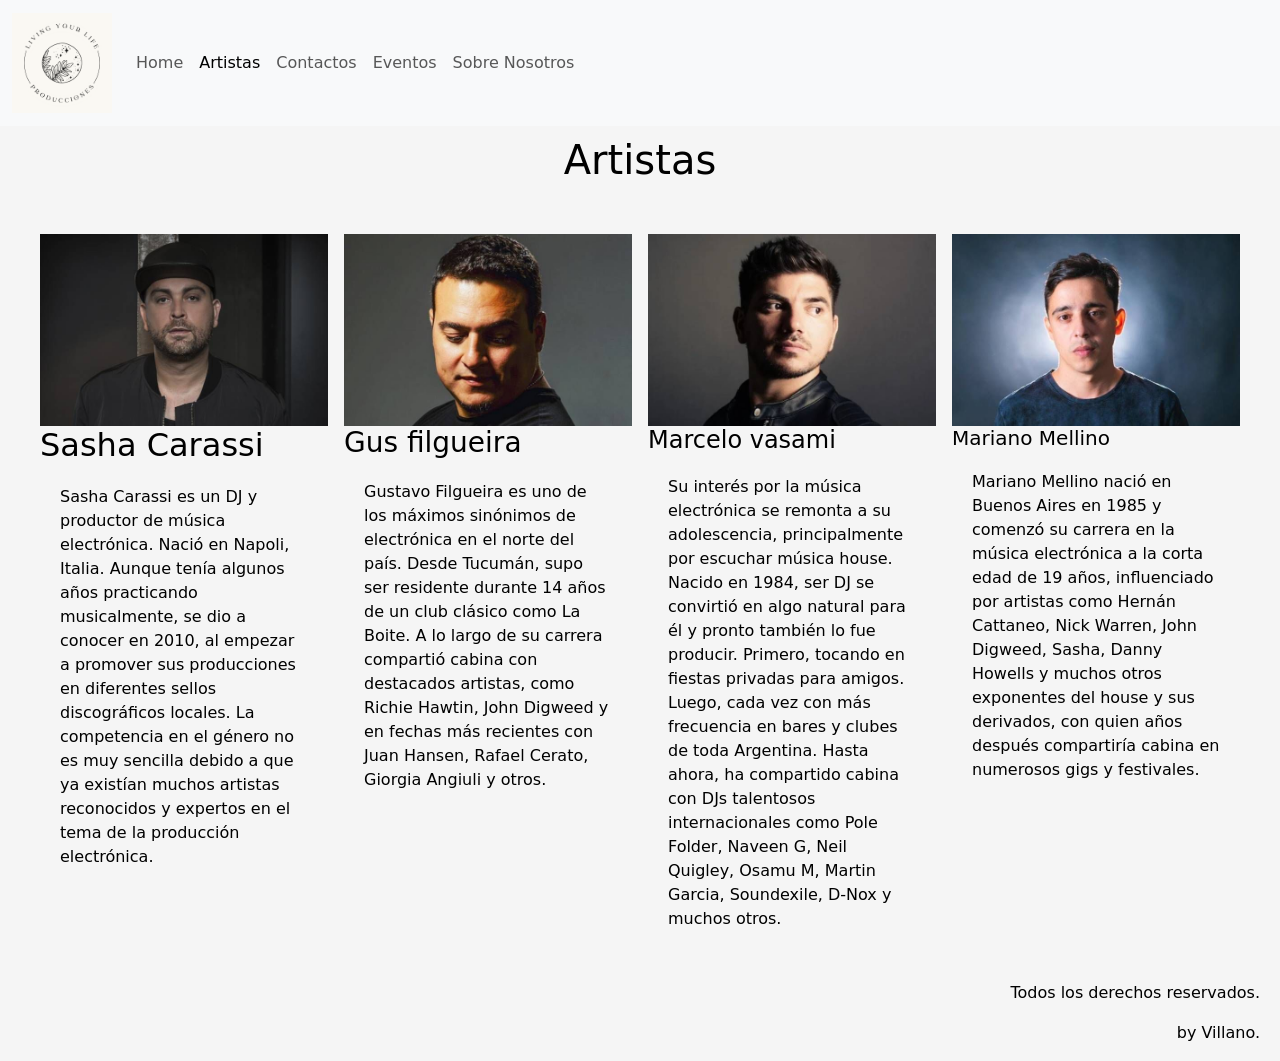
<file: pages/Artistas.html>
<!DOCTYPE html>
<html lang="en">
<head>
    <meta charset="UTF-8">
    <meta name="viewport" content="width=device-width, initial-scale=1.0">
    <!-- link de bt-->
    <link href="https://cdn.jsdelivr.net/npm/bootstrap@5.3.3/dist/css/bootstrap.min.css" rel="stylesheet" integrity="sha384-QWTKZyjpPEjISv5WaRU9OFeRpok6YctnYmDr5pNlyT2bRjXh0JMhjY6hW+ALEwIH" crossorigin="anonymous">

    <!-- Lllamado del Css -->
    <link rel="stylesheet" href="../css/style.css">
    
    <!-- Link de tipografia-->
    <link rel="preconnect" href="https://fonts.googleapis.com">
    <link rel="preconnect" href="https://fonts.gstatic.com" crossorigin>
    <link href="https://fonts.googleapis.com/css2?family=Open+Sans:ital,wght@0,300..800;1,300..800&display=swap" rel="stylesheet">
   
    <title>Artistas</title>
    <meta name="Artistas" content="Artistas con los que la productora Livin Your Life colaboro">
    <meta name="Keywords" content="Eventos, Electronica, Musica, Valores, Naturaleza, Dj, Pioneer, Fiesta">
</head>
<body>
    <header>
      <!-- Menu de navegacion -->
      <nav class="navbar navbar-expand-lg bg-body-tertiary">
        <div class="container-fluid">
          <a class="navbar-brand" href="#">
            <img src="../img/logo.png" alt="logo de la empresa">
          </a>
          <button class="navbar-toggler" type="button" data-bs-toggle="collapse" data-bs-target="#navbarSupportedContent" aria-controls="navbarSupportedContent" aria-expanded="false" aria-label="Toggle navigation">
            <span class="navbar-toggler-icon"></span>
          </button>
          <div class="collapse navbar-collapse" id="navbarSupportedContent">
            <ul class="navbar-nav me-auto mb-2 mb-lg-0">
              <li class="nav-item">
                <a class="nav-link" href="../index.html">Home</a>
              </li>
              <li class="nav-item">
                <a class="nav-link active" aria-current="page" href="../pages/artistas.html">Artistas</a>
              </li>
              <li class="nav-item">
                <a class="nav-link" href="../pages/contactos.html">Contactos</a>
              </li>
              <li class="nav-item">
                <a class="nav-link" href="../pages/eventos.html">Eventos</a>
              </li>
              <li class="nav-item">
                <a class="nav-link" href="../pages/sobre nosotros.html">Sobre Nosotros</a>
              </li>
            </ul>
          </div>
        </div>
      </nav>
  </header>

  <!-- Etiqueta para contenido principal-->

  <main class="main-artistas">
      <h1>Artistas</h1>
      <section class="artistas">
      <div class="card-1" style="width: 18rem;">
        <img src="../img/artistas/sasha carassi.jpeg" class="card-img-top" alt="imagen de sasha carassi">
        <div class="card-body">
          <h2 class="card-title">Sasha Carassi</h2>
          <p class="card-text">Sasha Carassi es un DJ y productor de música electrónica. Nació en Napoli, Italia. Aunque tenía algunos años practicando musicalmente, se dio a conocer en 2010, al empezar a promover sus producciones en diferentes sellos discográficos locales. La competencia en el género no es muy sencilla debido a que ya existían muchos artistas reconocidos y expertos en el tema de la producción electrónica.
          </p>
        </div>
      </div>
      <div class="card-2" style="width: 18rem;">
        <img src="../img/artistas/gus filgueira.jpeg" class="card-img-top" alt="imagen de gus filgueira">
        <div class="card-body">
          <h3 class="card-title">Gus filgueira</h3>
          <p class="card-text">Gustavo Filgueira es uno de los máximos sinónimos de electrónica en el norte del país. Desde Tucumán, supo ser residente durante 14 años de un club clásico como La Boite. A lo largo de su carrera compartió cabina con destacados artistas, como Richie Hawtin, John Digweed y en fechas más recientes con Juan Hansen, Rafael Cerato, Giorgia Angiuli y otros. </p>
        </div>
      </div>
      <div class="card-3" style="width: 18rem;">
        <img src="../img/artistas/marcelo vasami.jpeg" class="card-img-top" alt="imagen de marcelo vasami">
        <div class="card-body">
          <h4 class="card-title">Marcelo vasami</h4>
          <p class="card-text">Su interés por la música electrónica se remonta a su adolescencia, principalmente por escuchar música house. Nacido en 1984, ser DJ se convirtió en algo natural para él y pronto también lo fue producir. Primero, tocando en fiestas privadas para amigos. Luego, cada vez con más frecuencia en bares y clubes de toda Argentina. Hasta ahora, ha compartido cabina con DJs talentosos internacionales como Pole Folder, Naveen G, Neil Quigley, Osamu M, Martin Garcia, Soundexile, D-Nox y muchos otros.</p>
        </div>
      </div>
      <div class="card-4" style="width: 18rem;">
        <img src="../img/artistas/mariano mellino.jpeg" class="card-img-top" alt="imagen de mariano mellino">
        <div class="card-body">
          <h5 class="card-title">Mariano Mellino</h5>
          <p class="card-text">Mariano Mellino nació en Buenos Aires en 1985 y comenzó su carrera en la música electrónica a la corta edad de 19 años, influenciado por artistas como Hernán Cattaneo, Nick Warren, John Digweed, Sasha, Danny Howells y muchos otros exponentes del house y sus derivados, con quien años después compartiría cabina en numerosos gigs y festivales.</p>
        </div>
      </div>
    </section>
    </main>

  <footer>
    <p>Todos los derechos reservados.</p>
    <p>by Villano.</p>
  </footer>

  <!-- etiqueta del script-->
  <script src="https://cdn.jsdelivr.net/npm/bootstrap@5.3.3/dist/js/bootstrap.bundle.min.js" integrity="sha384-YvpcrYf0tY3lHB60NNkmXc5s9fDVZLESaAA55NDzOxhy9GkcIdslK1eN7N6jIeHz" crossorigin="anonymous"></script>
  
</body>
</html>
</file>
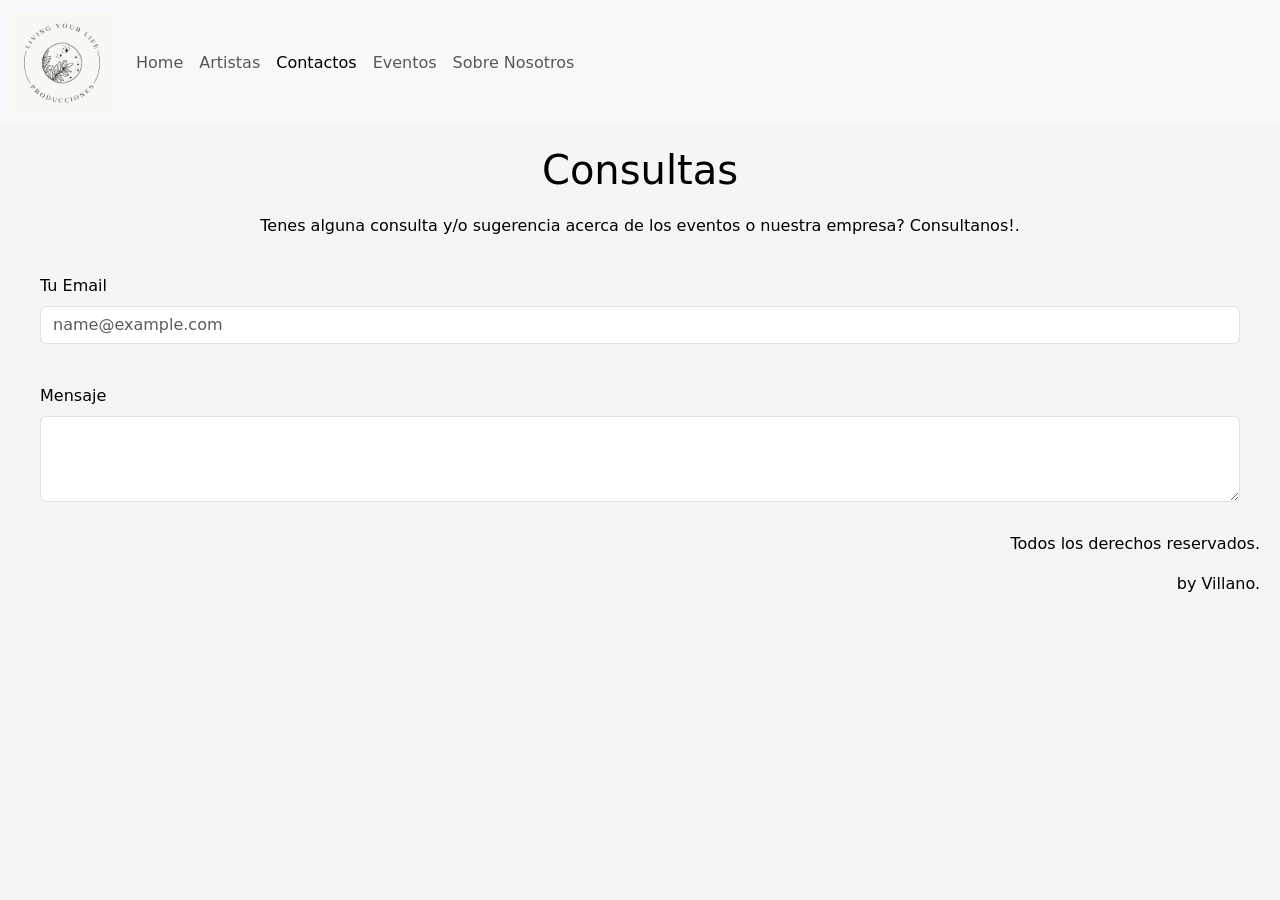
<file: pages/Contactos.html>
<!DOCTYPE html>
<html lang="en">
<head>
    <meta charset="UTF-8">
    <meta name="viewport" content="width=device-width, initial-scale=1.0">
    <!-- link de bt-->
    <link href="https://cdn.jsdelivr.net/npm/bootstrap@5.3.3/dist/css/bootstrap.min.css" rel="stylesheet" integrity="sha384-QWTKZyjpPEjISv5WaRU9OFeRpok6YctnYmDr5pNlyT2bRjXh0JMhjY6hW+ALEwIH" crossorigin="anonymous">

    <!-- lllamado del Css -->
    <link rel="stylesheet" href="../css/style.css">
    
    <!-- link de tipografia-->
    <link rel="preconnect" href="https://fonts.googleapis.com">
    <link rel="preconnect" href="https://fonts.gstatic.com" crossorigin>
    <link href="https://fonts.googleapis.com/css2?family=Open+Sans:ital,wght@0,300..800;1,300..800&display=swap" rel="stylesheet">
   
    <title>Contactos</title>
    <meta name="Contacto" content="Pagina de contacto con la productora Living Your Life">
    <meta name="Keywords" content="Eventos, Electronica, Musica, Valores, Naturaleza, Dj, Pioneer, Fiesta">
</head>
<body>
    <header>
      <!-- menu de navegacion -->
      <nav class="navbar navbar-expand-lg bg-body-tertiary">
        <div class="container-fluid">
          <a class="navbar-brand" href="#">
            <img src="../img/logo.png" alt="logo de la empresa">
          </a>
          <button class="navbar-toggler" type="button" data-bs-toggle="collapse" data-bs-target="#navbarSupportedContent" aria-controls="navbarSupportedContent" aria-expanded="false" aria-label="Toggle navigation">
            <span class="navbar-toggler-icon"></span>
          </button>
          <div class="collapse navbar-collapse" id="navbarSupportedContent">
            <ul class="navbar-nav me-auto mb-2 mb-lg-0">
              <li class="nav-item">
                <a class="nav-link" href="../index.html">Home</a>
              </li>
              <li class="nav-item">
                <a class="nav-link" href="../pages/artistas.html">Artistas</a>
              </li>
                <li class="nav-item">
                  <a class="nav-link active" aria-current="page" href="../pages/contactos.html">Contactos</a>
                </li>
              <li class="nav-item">
                <a class="nav-link" href="../pages/eventos.html">Eventos</a>
              </li>
              <li class="nav-item">
                <a class="nav-link" href="../pages/sobre nosotros.html">Sobre Nosotros</a>
              </li>
            </ul>
          </div>
        </div>
      </nav>
  </header>

  <!-- Etiqueta para contenido principal-->

  <main>
      
      <h1 class="tit-consul"> Consultas </h1>
      <p class="text-consul">
          Tenes alguna consulta y/o sugerencia acerca de los eventos o nuestra empresa? Consultanos!.  
      </p>
      <div class="consultas">
        <label for="exampleFormControlInput1" class="form-label">Tu Email</label>
        <input type="email" class="form-control" id="exampleFormControlInput1" placeholder="name@example.com">
      </div>
      <div class="consultas">
        <label for="exampleFormControlTextarea1" class="form-label">Mensaje</label>
        <textarea class="form-control" id="exampleFormControlTextarea1" rows="3"></textarea>
      </div>
    </main>

  <footer>
    <p>Todos los derechos reservados.</p>
    <p>by Villano.</p>
  </footer>

  <!-- etiqueta del script-->
  <script src="https://cdn.jsdelivr.net/npm/bootstrap@5.3.3/dist/js/bootstrap.bundle.min.js" integrity="sha384-YvpcrYf0tY3lHB60NNkmXc5s9fDVZLESaAA55NDzOxhy9GkcIdslK1eN7N6jIeHz" crossorigin="anonymous"></script>
  
</body>
</html>
</file>
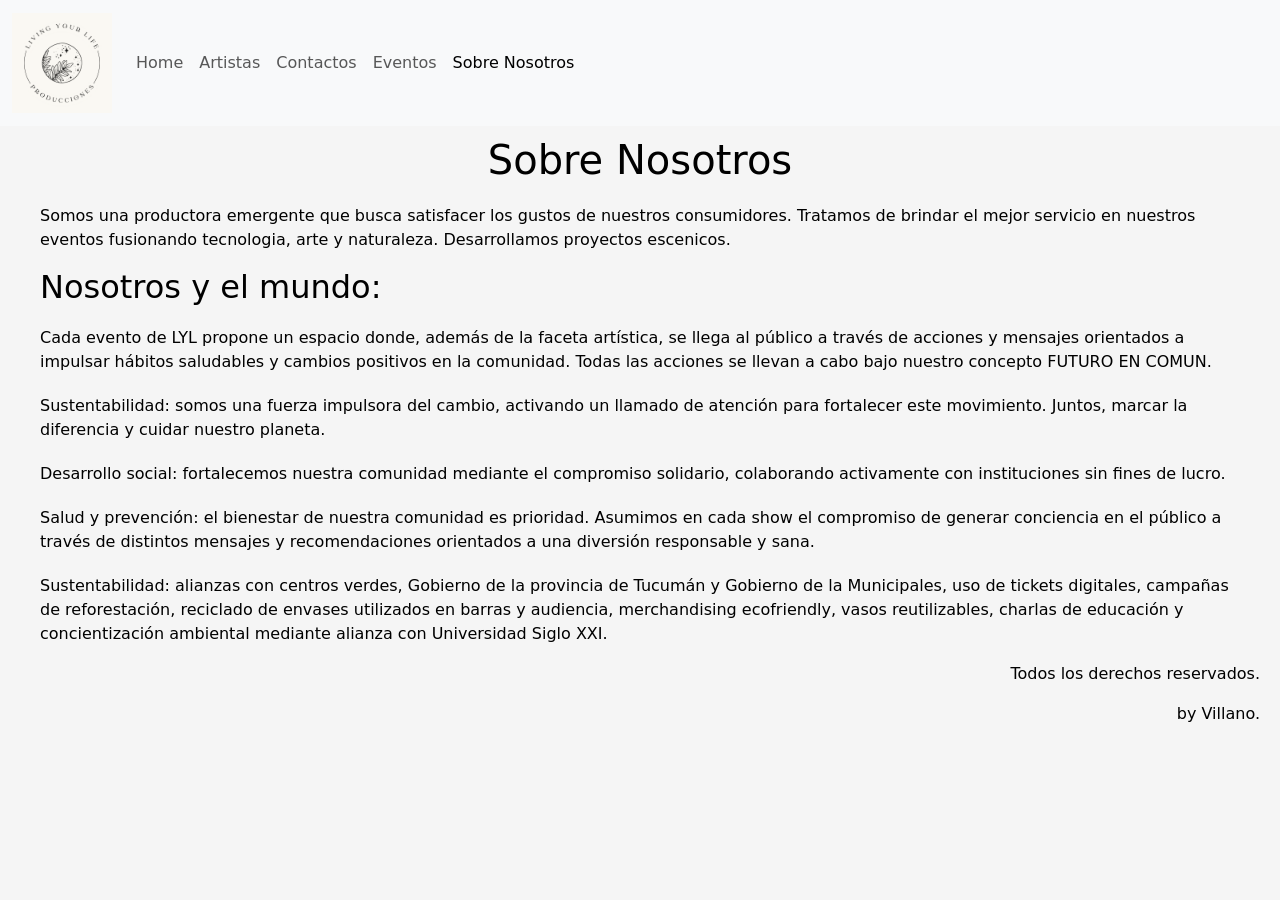
<file: pages/Sobre Nosotros.html>
<!DOCTYPE html>
<html lang="en">
<head>
    <meta charset="UTF-8">
    <meta name="viewport" content="width=device-width, initial-scale=1.0">
    <!-- link de bt-->
    <link href="https://cdn.jsdelivr.net/npm/bootstrap@5.3.3/dist/css/bootstrap.min.css" rel="stylesheet" integrity="sha384-QWTKZyjpPEjISv5WaRU9OFeRpok6YctnYmDr5pNlyT2bRjXh0JMhjY6hW+ALEwIH" crossorigin="anonymous">

    <!-- Lllamado del Css -->
    <link rel="stylesheet" href="../css/style.css">
    
    <!-- Link de tipografia-->
    <link rel="preconnect" href="https://fonts.googleapis.com">
    <link rel="preconnect" href="https://fonts.gstatic.com" crossorigin>
    <link href="https://fonts.googleapis.com/css2?family=Open+Sans:ital,wght@0,300..800;1,300..800&display=swap" rel="stylesheet">
   
    <title>Sobre Nosotros</title>
    <meta name="Sobre Nosotros" content="Descripcion de la productora Living Your Life">
    <meta name="Keywords" content="Eventos, Electronica, Musica, Valores, Naturaleza, Dj, Pioneer, Fiesta">
</head>
<body>
    <header>
      <!-- menu de navegacion -->
      <nav class="navbar navbar-expand-lg bg-body-tertiary">
        <div class="container-fluid">
          <a class="navbar-brand" href="#">
            <img src="../img/logo.png" alt="logo de la empresa">
          </a>
          <button class="navbar-toggler" type="button" data-bs-toggle="collapse" data-bs-target="#navbarSupportedContent" aria-controls="navbarSupportedContent" aria-expanded="false" aria-label="Toggle navigation">
            <span class="navbar-toggler-icon"></span>
          </button>
          <div class="collapse navbar-collapse" id="navbarSupportedContent">
            <ul class="navbar-nav me-auto mb-2 mb-lg-0">
                <a class="nav-link" href="../index.html">Home</a>
              </li>
              <li class="nav-item">
                <a class="nav-link" href="../pages/artistas.html">Artistas</a>
              </li>
              <li class="nav-item">
                <a class="nav-link" href="../pages/contactos.html">Contactos</a>
              </li>
              <li class="nav-item">
                <a class="nav-link" href="../pages/eventos.html">Eventos</a>
              </li>
              <li class="nav-item">
                <a class="nav-link active" aria-current="page" href="../pages/sobre nosotros.html Nosotros.html">Sobre Nosotros</a>
              </li>
            </ul>
          </div>
        </div>
      </nav>
    </header>

  <!-- Etiqueta para contenido principal-->

  <main>
      <h1 class="tit-sobre">Sobre Nosotros</h1>
      <p>
         Somos una productora emergente que busca satisfacer los gustos de nuestros consumidores. 
         Tratamos de brindar el mejor servicio en nuestros eventos fusionando tecnologia, arte y naturaleza.
         Desarrollamos proyectos escenicos. 
      </p>
      <h2 class="tit-sobre2"> Nosotros y el mundo:</h2>
      <p>Cada evento de LYL propone un espacio donde, además de la faceta artística, se llega al público a través de acciones y mensajes orientados a impulsar hábitos saludables y cambios positivos en la comunidad.
        Todas las acciones se llevan a cabo bajo nuestro concepto FUTURO EN COMUN.</p>
        
      <p>Sustentabilidad: somos una fuerza impulsora del cambio, activando un llamado de atención para fortalecer este movimiento. Juntos, marcar la diferencia y cuidar nuestro planeta.</p>
        
      <p>Desarrollo social: fortalecemos nuestra comunidad mediante el compromiso solidario, colaborando activamente con instituciones sin fines de lucro.</p>
        
      <p>Salud y prevención: el bienestar de nuestra comunidad es prioridad. Asumimos en cada show el compromiso de generar conciencia en el público a través de distintos mensajes y recomendaciones orientados a una diversión responsable y sana.</p>
        
    <p>Sustentabilidad: alianzas con centros verdes, Gobierno de la provincia de Tucumán y Gobierno de la Municipales, uso de tickets digitales, campañas de reforestación, reciclado de envases utilizados en barras y audiencia, merchandising ecofriendly, vasos reutilizables, charlas de educación y concientización ambiental mediante alianza con Universidad Siglo XXI.</p>

    </main>

  <footer>
    <p>Todos los derechos reservados.</p>
    <p>by Villano.</p>
  </footer>

  <!-- etiqueta del script-->
  <script src="https://cdn.jsdelivr.net/npm/bootstrap@5.3.3/dist/js/bootstrap.bundle.min.js" integrity="sha384-YvpcrYf0tY3lHB60NNkmXc5s9fDVZLESaAA55NDzOxhy9GkcIdslK1eN7N6jIeHz" crossorigin="anonymous"></script>
  
</body>
</html>
</file>
<file: css/style.css>
/* reset */
* {
  margin: 0;
  padding: 0;
  box-sizing: border-box;
}

/* estilos del header */
header {
  background-color: whitesmoke;
  color: black;
  align-items: center;
  top: 0;
  width: 100%;
}
header img {
  width: 100px;
}
header .container {
  padding-top: 20px;
}

body {
  background-color: whitesmoke;
}

main {
  margin: 10px 20px;
  color: black;
  background-color: whitesmoke;
  /* etiquetas contactos */
  /* etiquetas eventos */
  /* etiquetas sobre nosotros */
}
main h1 {
  text-align: center;
}
main p {
  margin-top: 20px;
  margin-left: 20px;
  margin-right: 20px;
}
main .artistas {
  display: flex;
  justify-content: space-between;
  margin-top: 50px;
  margin-left: 20px;
  margin-right: 20px;
  margin-bottom: 50px;
}
main .tit-consul {
  margin-top: 20px;
}
main .text-consul {
  text-align: center;
  margin-top: 20px;
}
main .consultas {
  padding: 20px;
}
main .main-eventos {
  display: grid;
  height: 80vh;
  grid-template-columns: 1fr;
  grid-template-rows: repeat(4, 20%);
  align-content: center;
  row-gap: 20px;
}
main .pic {
  width: 100%;
  height: 100%;
  object-fit: cover;
  padding-top: 20px;
}
main .tit-eventos {
  padding-left: 20px;
}
main .tit-sobre2 {
  padding-left: 20px;
}

/* estilos del footer */
footer {
  color: black;
  text-align: end;
  padding-right: 20px;
}

/*# sourceMappingURL=style.css.map */
</file>
